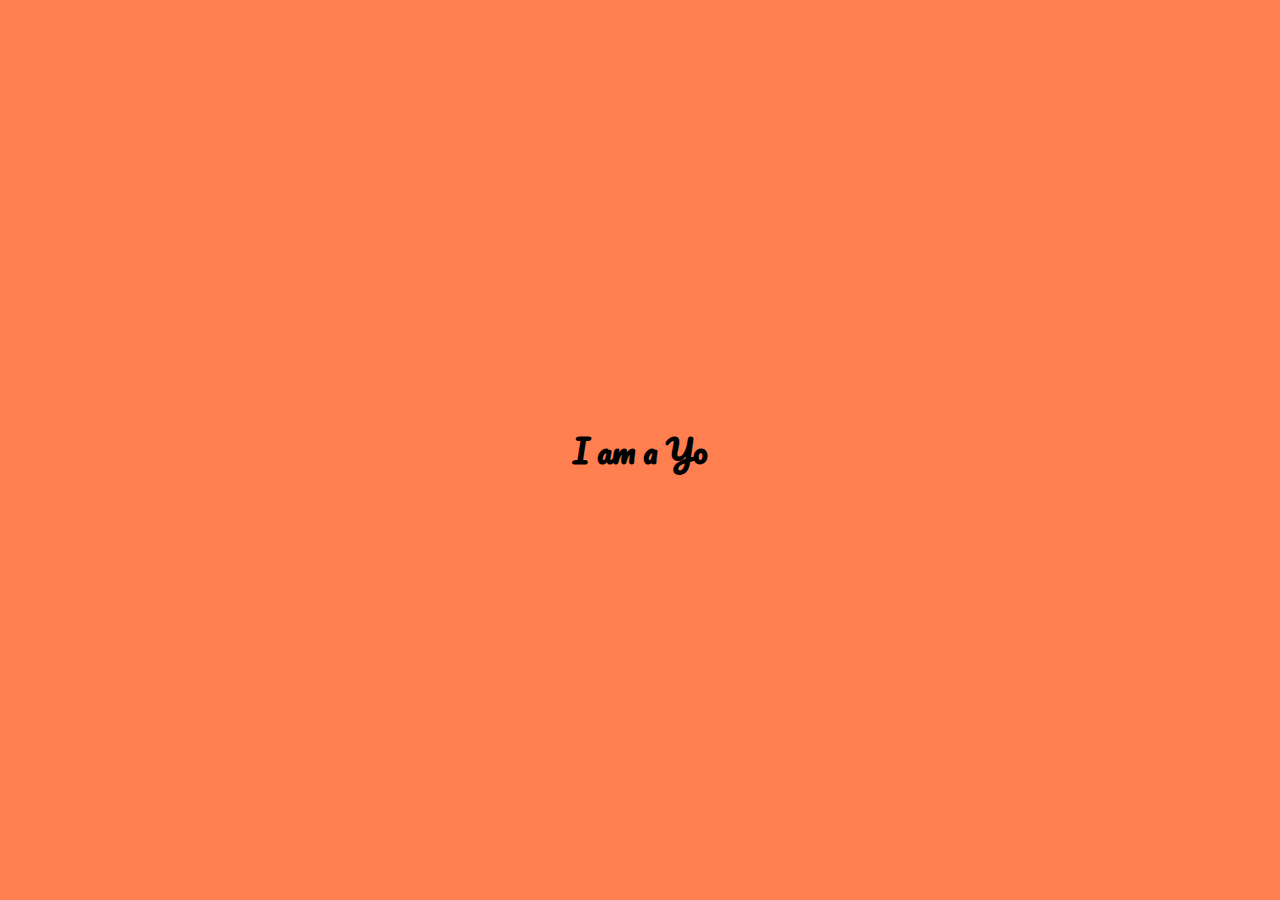
<file: Auto-Text_Efect_Animation/index.html>
<!--Разберем по блокам HTML-код, который создаёт основу для проекта "Auto Text Effect Animation".
Этот код включает в себя структуру страницы и подключает необходимые ресурсы для отображения анимации текста.
Давайте рассмотрим каждый элемент подробно.-->

<!--## Разбор HTML-кода-->

<!doctype html>
<html lang="en">

<!--### Doctype и язык страницы-->

<!-- - `<!doctype html>`: Объявляет тип документа HTML5. Это обязательное объявление в начале любого HTML-документа.
Оно указывает браузеру, что этот документ следует интерпретировать как HTML5.-->

<!-- - `<html lang="en">`: Открывающий тег HTML-документа с атрибутом `lang`, установленным в `"en"`. Это указывает,
что основной язык содержимого на странице — английский. Атрибут `lang` помогает поисковым системам и технологиям для
людей с ограниченными возможностями правильно интерпретировать и озвучивать текст на странице.-->

<head>
	<meta charset="UTF-8">
	<meta name="viewport"
		  content="width=device-width, user-scalable=no, initial-scale=1.0, maximum-scale=1.0, minimum-scale=1.0">
	<meta http-equiv="X-UA-Compatible" content="ie=edge">
	<title>Auto Text Effect Animation</title>
	<link rel="stylesheet" href="style.css">
</head>

<!--### Секция `<head>`-->
<!--	-->
<!--	Эта секция содержит метаинформацию и ссылки на внешние ресурсы, необходимые для корректного отображения и работы страницы.-->
<!--	-->
<!--	- `<meta charset="UTF-8">`: Устанавливает кодировку символов документа в UTF-8. Это стандартная кодировка,
 поддерживающая практически все символы, используемые в вебе. Это необходимо для корректного отображения текста на странице.-->
<!--	-->
<!--	- `<meta name="viewport" content="width=device-width, user-scalable=no, initial-scale=1.0, maximum-scale=1.0, minimum-scale=1.0">`:
Эта мета-тег отвечает за контроль за масштабированием страницы на мобильных устройствах:-->
<!--	- `width=device-width`: Устанавливает ширину области просмотра равной ширине экрана устройства.-->
<!--	- `user-scalable=no`: Запрещает пользователю масштабировать страницу.-->
<!--	- `initial-scale=1.0`: Устанавливает начальный масштаб страницы на 100%.-->
<!--	- `maximum-scale=1.0`: Устанавливает максимальный масштаб на 100%.-->
<!--	- `minimum-scale=1.0`: Устанавливает минимальный масштаб на 100%.-->
<!--	Это помогает гарантировать, что страница будет выглядеть и функционировать правильно на мобильных устройствах.-->
<!--	-->
<!--	- `<meta http-equiv="X-UA-Compatible" content="ie=edge">`: Этот мета-тег указывает браузерам Internet Explorer
использовать наиболее актуальный режим рендеринга, совместимый с текущей версией браузера. Он помогает обеспечить совместимость страницы с новыми стандартами.-->
<!--	-->
<!--	- `<title>Auto Text Effect Animation</title>`: Определяет заголовок страницы, который отображается на вкладке
браузера или в результатах поиска. Заголовок описывает содержимое страницы — в данном случае, это "Auto Text Effect Animation".-->
<!--	-->
<!--	- `<link rel="stylesheet" href="style.css">`: Подключает внешний файл стилей `style.css`, который содержит
CSS-правила для этой страницы. Это позволяет разделить стили от HTML-кода и облегчает управление и поддержание стилей.-->
<!--	-->

<body>
<div class="container"></div>
<script src="index.js"></script>
</body>
</html>

<!--### Секция `<body>`-->

<!--Эта секция содержит основное содержимое страницы, которое будет отображаться в браузере, и подключает JavaScript-код,
необходимый для реализации функциональности.-->

<!-- - `<body>`: Открывающий тег тела документа. Внутри него размещается всё содержимое, которое будет отображаться на странице.-->

<!-- - `<div class="container">`: Этот `<div>` элемент служит контейнером для содержимого, которое будет включать анимацию текста.
 Класс `"container"` может использоваться для CSS-стилей, чтобы позиционировать и стилизовать этот блок. В данный момент он пуст, но позже в него будет динамически добавлен текст через JavaScript.-->
<!--	-->
<!--	- `<script src="index.js"></script>`: Подключает внешний файл JavaScript `index.js`, который будет содержать код
для реализации автоматической текстовой анимации. Этот скрипт загружается и выполняется после загрузки HTML-контента,
что является хорошей практикой для улучшения производительности и предотвращения блокировки рендеринга.-->
<!--	-->
<!--	- `</body>`: Закрывающий тег тела документа.-->

<!-- - `</html>`: Закрывающий тег HTML-документа.-->

<!--## Общий процесс-->

<!--1. **Объявление документа**: Начинаем с объявления типа документа HTML5 и устанавливаем основной язык страницы.-->
<!--2. **Метаинформация и стили**: В `<head>` мы указываем кодировку, настройки области просмотра, режим рендеринга, заголовок страницы и подключаем CSS-файл.-->
<!--	3. **Содержимое страницы**: В `<body>` мы создаем контейнер для анимации текста и подключаем JavaScript, который будет управлять этим эффектом.-->
<!--4. **Динамическое содержание**: JavaScript-файл `index.js` будет отвечать за добавление и управление анимацией текста внутри контейнера `.container`.-->

<!--Таким образом, этот HTML-код задает основу для страницы, которая будет отображать анимацию текста, оставляя место
для кастомизации стилей и функциональности через подключенные файлы `style.css` и `index.js`.-->
</file>
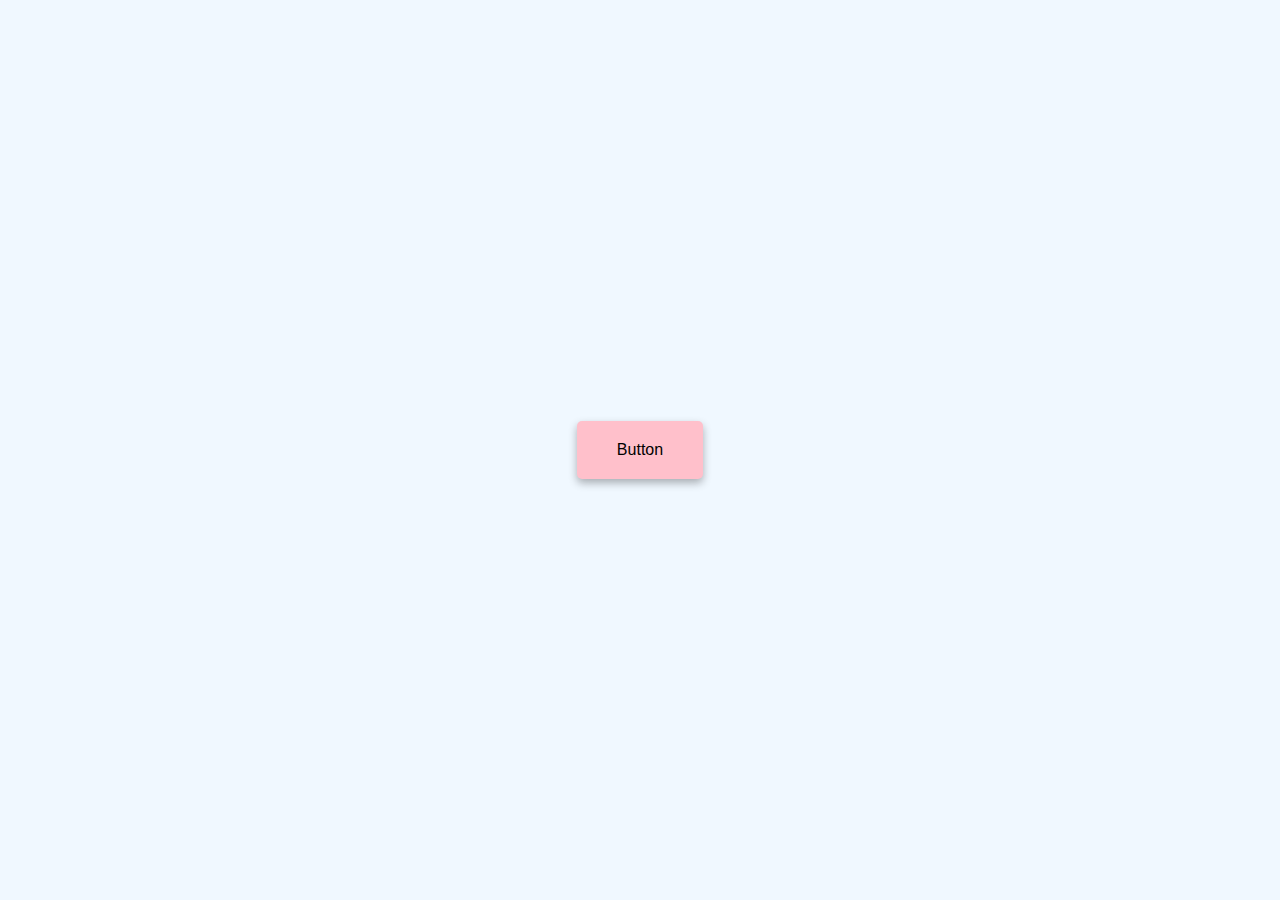
<file: Button-Ripple-Effect/index.html>
<!--Этот HTML-документ представляет собой основу для веб-страницы с кнопкой, которая создает эффект ряби (ripple effect)
при нажатии. Давайте подробно разберем каждый блок кода, чтобы понять, что и как здесь работает.-->

<!--### Разбор HTML-кода-->

<!doctype html>
<html lang="en">

<!-- - **`<!doctype html>`**:-->
<!-- - Это декларация типа документа, которая сообщает браузеру, что данный документ использует HTML5.
Это важно для корректного рендеринга страницы в различных браузерах.-->

<!-- - **`<html lang="en">`**:-->
<!-- - Открывающий тег для элемента `<html>`, который является корневым элементом HTML-документа.-->
<!-- - Атрибут `lang="en"` указывает, что язык содержимого страницы — английский. Это помогает поисковым системам и
программам чтения с экрана интерпретировать содержимое.-->

<head>
	<meta charset="UTF-8">

<!--	- **`<head>`**:-->
<!--	- Начало секции `<head>`, которая содержит метаданные страницы, такие как заголовки, стили и скрипты.-->
<!--		-->
<!--		- **`<meta charset="UTF-8">`**:-->
<!--		- Устанавливает кодировку символов документа как UTF-8. Это важно для корректного отображения всех символов,
включая специальные и многобайтовые (например, кириллица или китайские символы).-->
<!--		-->
		<meta name="viewport"
			  content="width=device-width, user-scalable=no, initial-scale=1.0, maximum-scale=1.0, minimum-scale=1.0">

<!--		- **`<meta name="viewport" content="width=device-width, user-scalable=no, initial-scale=1.0, maximum-scale=1.0, minimum-scale=1.0">`**:-->
<!--		- Эта мета-тег настройка определяет поведение страницы на мобильных устройствах.-->
<!--		- `width=device-width`: устанавливает ширину страницы равной ширине экрана устройства.-->
<!--		- `user-scalable=no`: отключает возможность пользователям масштабировать страницу.-->
<!--		- `initial-scale=1.0`: устанавливает начальный уровень масштабирования.-->
<!--		- `maximum-scale=1.0` и `minimum-scale=1.0`: устанавливают максимальный и минимальный уровни масштабирования.-->
<!--		-->
		<meta http-equiv="X-UA-Compatible" content="ie=edge">

<!--		- **`<meta http-equiv="X-UA-Compatible" content="ie=edge">`**:-->
<!--		- Это указание для Internet Explorer использовать последнюю версию рендеринга. `content="ie=edge"` гарантирует,
что IE использует режим наилучшей совместимости, обеспечивая современную обработку HTML и CSS.-->
<!--		-->
		<title>Button ripple effect</title>

<!--		- **`<title>Button ripple effect</title>`**:-->
<!--		- Определяет заголовок страницы, который отображается на вкладке браузера и используется поисковыми системами.
В данном случае, заголовок «Button ripple effect» описывает функциональность страницы.-->
<!--		-->
		<link rel="stylesheet" href="style.css">

<!--		- **`<link rel="stylesheet" href="style.css">`**:-->
<!--		- Подключает внешний файл CSS (`style.css`), который содержит стили для этой страницы. Этот файл необходим
 для стилизации кнопки и других элементов на странице.-->
<!--		-->
	</head>

<!--	- **`</head>`**:-->
<!--	- Закрывающий тег секции `<head>`.-->
<!--	-->
<body>
<a href="#" class="btn"><span>Button</span></a>

<!-- - **`<body>`**:-->
<!-- - Начало секции `<body>`, которая содержит все видимые элементы страницы.-->

<!-- - **`<a href="#" class="btn"><span>Button</span></a>`**:-->
<!-- - Создает элемент `<a>`, который является ссылкой. В данном случае, это стилизованная кнопка с классом `btn`.-->
<!--	- `href="#"`: указывает, что ссылка не ведет никуда. Обычно это используется для элементов, которые действуют как кнопки.-->
<!--	- `<span>Button</span>`: внутри `<a>` добавлен элемент `<span>`, который содержит текст «Button». `<span>` позволяет
легко управлять стилями текста отдельно от контейнера `<a>`.-->

	<script src="index.js"></script>

<!-- - **`<script src="index.js"></script>`**:-->
<!--  - Подключает внешний файл JavaScript (`index.js`), который содержит логику для добавления эффекта ряби на кнопку.
Этот скрипт выполняется после загрузки всего содержимого страницы.-->

</body>
</html>

<!-- - **`</body>`** и **`</html>`**:-->
<!-- - Закрывающие теги для элементов `<body>` и `<html>`, которые завершают документ.-->

<!--### Общее назначение кода-->

<!--Этот HTML-документ создает простую веб-страницу с единственной кнопкой, которая имеет класс `btn`. Когда пользователь
нажимает на кнопку, JavaScript добавляет эффект ряби. Все необходимые стили для кнопки и эффекта ряби определены во внешнем файле `style.css`, а логика ряби — во внешнем файле `index.js`.-->

<!--Такое разделение структуры, стилей и логики является лучшей практикой в веб-разработке, позволяя поддерживать чистоту
 и упорядоченность кода, а также упрощать его модификацию и обслуживание.-->
</file>
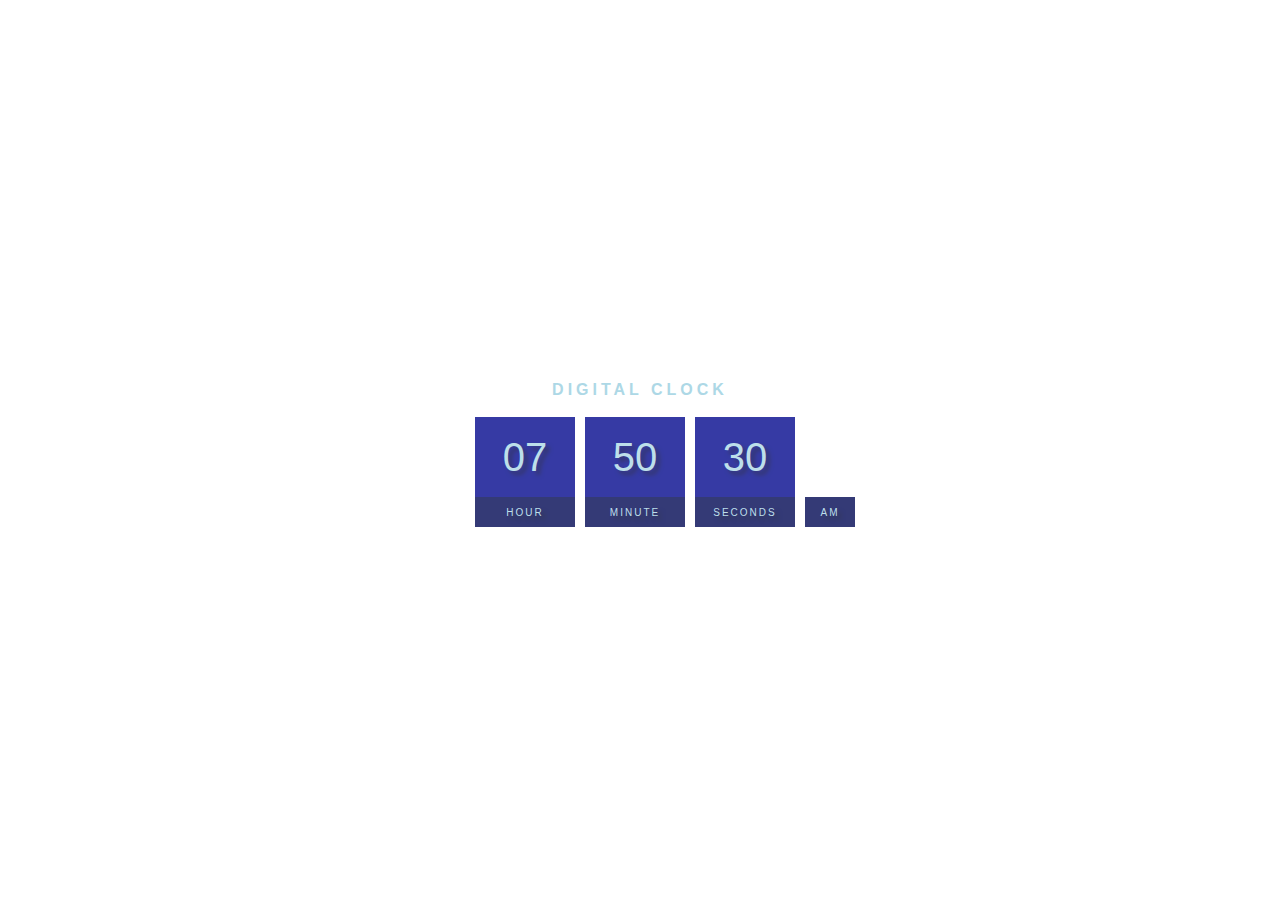
<file: Digital-clock/index.html>
<!--Этот HTML-код создает цифровые часы, которые отображают текущее время в формате часов, минут, секунд и AM/PM.
Рассмотрим каждый блок кода и его функциональность.-->

<!--### Подробное описание HTML-кода-->

<!doctype html>
<html lang="en">

<!-- - **`<!doctype html>`**: Объявление типа документа (DOCTYPE). Указывает, что документ использует HTML5.-->
<!-- - **`<html lang="en">`**: Открывающий тег для корневого элемента HTML-документа. Атрибут `lang="en"` указывает,
 что содержимое страницы на английском языке.-->

<head>
	<meta charset="UTF-8">
	<meta name="viewport"
		  content="width=device-width, user-scalable=no, initial-scale=1.0, maximum-scale=1.0, minimum-scale=1.0">
	<meta http-equiv="X-UA-Compatible" content="ie=edge">
	<title>Digital clock</title>
	<link rel="stylesheet" href="style.css">
</head>

<!-- - **`<head>`**: Секция, содержащая метаданные о документе, такие как кодировка, viewport и ссылки на стили.-->
<!--	-->
<!--	- **`<meta charset="UTF-8">`**: Устанавливает кодировку символов для документа, обеспечивая корректное отображение текста на разных языках.-->
<!--	-->
<!--	- **`<meta name="viewport"`**: Настраивает окно просмотра для правильного отображения на устройствах с разным разрешением экрана. Атрибуты:-->
<!--			   - `width=device-width`: Устанавливает ширину области просмотра равной ширине устройства.-->
<!--			   - `initial-scale=1.0`: Устанавливает начальный масштаб.-->
<!--			   - `maximum-scale=1.0, minimum-scale=1.0`: Определяет максимальный и минимальный масштаб, запрещая масштабирование.-->
<!--			   - `user-scalable=no`: Запрещает пользователю изменять масштаб страницы.-->
<!--			   -->
<!--			   - **`<meta http-equiv="X-UA-Compatible" content="ie=edge">`**: Указывает, что браузер должен использовать режим совместимости последней версии Internet Explorer.-->
<!--	-->
<!--	- **`<title>Digital clock</title>`**: Задает заголовок страницы, который отображается на вкладке браузера.-->
<!--	-->
<!--	- **`<link rel="stylesheet" href="style.css">`**: Подключает внешний файл CSS `style.css` для стилизации страницы.-->
<!--	-->
<body>
<h2>Digital clock</h2>

<!-- - **`<body>`**: Открывающий тег для основного содержимого HTML-документа.-->
<!-- - **`<h2>Digital clock</h2>`**: Заголовок второго уровня с текстом "Digital clock". Он обозначает название виджета часов.-->

<div class="clock">
	<div>
		<span id="hour">00</span>
		<span class="text">Hour</span>
	</div>
	<div>
		<span id="minute">00</span>
		<span class="text">Minute</span>
	</div>
	<div>
		<span id="seconds">00</span>
		<span class="text">Seconds</span>
	</div>
	<div>
		<span id="ampm">AM</span>
	</div>
</div>

<!-- - **`<div class="clock">`**: Контейнер для отображения всех элементов цифровых часов. Класс `clock` позволяет применить CSS-стили к этому блоку.-->
<!--	-->
<!--	- Внутри `<div class="clock">`:-->
<!--		- Каждое `<div>` представляет собой отдельный блок, содержащий два `<span>` элемента:-->
<!--    - **Первый `<span>`** отображает текущее время для определенного компонента (часов, минут, секунд) и имеет уникальный `id` (`hour`, `minute`, `seconds`), что позволяет обновлять его из JavaScript.-->
<!--    - **Второй `<span>`** содержит текстовое описание компонента времени (`Hour`, `Minute`, `Seconds`), которое не изменяется.-->

<!-- - **`<span id="ampm">AM</span>`**: Дополнительный элемент для отображения состояния AM/PM. Этот элемент не имеет текстового описания.-->

<script src="index.js"></script>
</body>
</html>

<!-- - **`<script src="index.js"></script>`**: Подключает внешний JavaScript-файл `index.js`, который содержит логику для обновления времени в реальном времени.-->

<!--### Общий принцип работы-->

<!-- - **HTML разметка**:-->
<!-- - Создает структуру страницы с контейнером для отображения часов.-->
<!-- - Внутри контейнера `<div class="clock">` находятся блоки для отображения часов, минут, секунд и состояния AM/PM.-->
<!--	-->
<!--	- **Подключение стилей и скриптов**:-->
<!--	- Подключает файл `style.css` для стилизации элементов.-->
<!--	- Подключает файл `index.js` для динамического обновления времени на странице.-->
<!--	-->
<!--	### Описание компонентов-->
<!--	-->
<!--	- **`<head>`**:-->
<!--		- Устанавливает метаданные, включая кодировку и viewport.-->
<!--		- Подключает внешние стили.-->
<!--		-->
<!--		- **`<body>`**:-->
<!--	- Содержит основной контент страницы, включая заголовок и контейнер для часов.-->
<!--	- Внутри контейнера `<div class="clock">` находятся элементы для отображения часов, минут, секунд и состояния AM/PM.-->
<!--		-->
<!--		- **`<script>`**:-->
<!--  - Подключает JavaScript-файл, который будет управлять обновлением времени на странице.-->

<!--### Взаимодействие с CSS и JavaScript-->

<!-- - **CSS** (в файле `style.css`) будет управлять визуальным оформлением компонентов, таких как:-->
<!--  - Фон, цвет текста, размеры, выравнивание элементов.-->
<!-- - **JavaScript** (в файле `index.js`) будет обновлять значения `<span>` элементов с `id` `hour`, `minute`, `seconds` и `ampm` в реальном времени, создавая эффект работающих цифровых часов.-->

<!--Таким образом, этот HTML-код создает каркас для цифровых часов, которые будут стилизованы с помощью CSS и обновляться в реальном времени с помощью JavaScript.-->
</file>
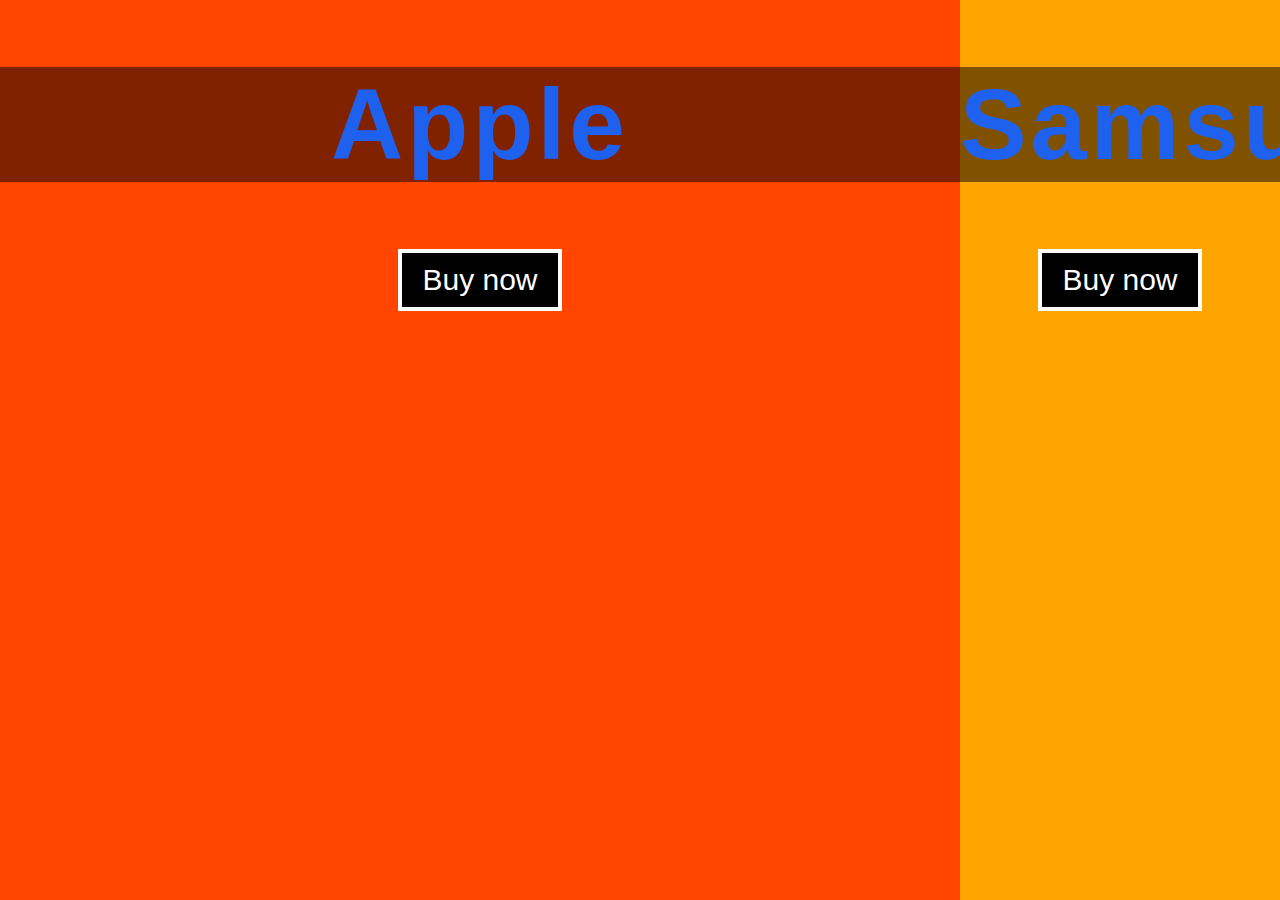
<file: Double_landing_page/index.html>
<!--Разберем HTML-код для двойной посадочной страницы по блокам, чтобы понять, как он работает.-->

<!--Этот код создает простую веб-страницу с двумя половинами: одна половина представляет компанию Apple, другая - Samsung.
Каждая половина содержит заголовок и кнопку.-->

<!--### Подробное описание HTML-кода-->

<!doctype html>
<html lang="en">
<head>
	<meta charset="UTF-8">
	<meta name="viewport" content="width=device-width, user-scalable=no, initial-scale=1.0, maximum-scale=1.0, minimum-scale=1.0">
	<meta http-equiv="X-UA-Compatible" content="ie=edge">
	<title>Double landing page</title>
	<link rel="stylesheet" href="style.css">
</head>

<!-- - **`<!doctype html>`**:-->
<!-- - Объявление типа документа указывает, что документ использует HTML5.-->

<!-- - **`<html lang="en">`**:-->
<!-- - Открывающий тег `<html>` указывает начало HTML-документа. Атрибут `lang="en"` определяет язык документа как английский,
что помогает поисковым системам и вспомогательным технологиям.-->

<!-- - **`<head>`**:-->
<!--	- Содержит метаинформацию о документе, такую как его метаданные и ссылки на внешние ресурсы.-->
<!--	-->
<!--	- **`<meta charset="UTF-8">`**:-->
<!--	- Устанавливает кодировку символов документа в UTF-8, поддерживая большинство символов и символов Unicode.-->
<!--	-->
<!--	- **`<meta name="viewport"`**:-->
<!--			   - Настройки `viewport` позволяют адаптировать сайт к различным экранам и устройствам. `width=device-width`
устанавливает ширину страницы в соответствии с шириной экрана устройства, а `initial-scale=1.0` и другие параметры управляют масштабированием.-->
<!--			   -->
<!--			   - **`<meta http-equiv="X-UA-Compatible" content="ie=edge">`**:-->
<!--	- Заставляет Internet Explorer использовать последний доступный режим рендеринга, обеспечивая лучшую совместимость.-->
<!--	-->
<!--	- **`<title>Double landing page</title>`**:-->
<!--	- Задает заголовок страницы, который отображается в заголовке вкладки браузера.-->
<!--	-->
<!--	- **`<link rel="stylesheet" href="style.css">`**:-->
<!--	- Подключает внешний CSS-файл (`style.css`), который содержит стили для страницы.-->
<!--	-->
<body>
<div class="container">
	<div class="split left">
		<h1>Apple</h1>
		<button class="btn">Buy now</button>
	</div>
	<div class="split right">
		<h1>Samsung</h1>
		<button class="btn">Buy now</button>
	</div>
</div>
<script src="index.js"></script>
</body>
</html>

<!-- - **`<body>`**:-->
<!-- - Открывает тег `<body>`, который содержит все видимые элементы страницы.-->

<!-- - **`<div class="container">`**:-->
<!--	- Этот `div` с классом `container` действует как обертка для обоих разделов (Apple и Samsung), обеспечивая их
правильное выравнивание и стилизацию.-->
<!--	-->
<!--	- **`<div class="split left">`**:-->
<!--		- Этот `div` с классами `split` и `left` представляет левую половину страницы. Класс `split` используется для
стилизации обоих разделов, а `left` — для конкретного стиля левой части.-->
<!--		-->
<!--		- **`<h1>Apple</h1>`**:-->
<!--		- Заголовок первого уровня с текстом "Apple", который находится внутри левой половины страницы.-->
<!--		-->
<!--		- **`<button class="btn">Buy now</button>`**:-->
<!--		- Кнопка с текстом "Buy now", имеющая класс `btn`, для стилизации и, возможно, для последующей привязки к JavaScript-обработчику.-->
<!--		-->
<!--		- **`<div class="split right">`**:-->
<!--			- Этот `div` с классами `split` и `right` представляет правую половину страницы. Класс `split` используется
для стилизации обоих разделов, а `right` — для конкретного стиля правой части.-->
<!--			-->
<!--			- **`<h1>Samsung</h1>`**:-->
<!--			- Заголовок первого уровня с текстом "Samsung", который находится внутри правой половины страницы.-->
<!--			-->
<!--			- **`<button class="btn">Buy now</button>`**:-->
<!--			- Кнопка с текстом "Buy now", имеющая класс `btn`, для стилизации и возможной привязки к JavaScript-обработчику.-->
<!--			-->
<!--			- **`<script src="index.js"></script>`**:-->
<!--			- Подключение внешнего JavaScript-файла (`index.js`), который будет содержать логику для динамического поведения страницы.-->
<!--			-->
<!--			### Общий принцип работы-->
<!--			-->
<!--			1. **Структура страницы**:-->
<!--			- Страница разделена на две половины (`left` и `right`), каждая из которых содержит заголовок и кнопку.-->
<!--			- `div` с классом `container` обеспечивает общую структуру и выравнивание для обеих половин.-->
<!--			-->
<!--			2. **Стилизация**:-->
<!--			- Внешний файл стилей (`style.css`) применяется к элементам на странице для придания им нужного внешнего вида.-->
<!--			-->
<!--			3. **Динамическое поведение**:-->
<!--			- Внешний JavaScript-файл (`index.js`) будет использоваться для добавления интерактивности,
 такой как реакции на клики по кнопкам, изменение стилей по наведению и другие действия.-->
<!--			-->
<!--			Теперь, когда у нас есть структура страницы, следующий шаг — реализовать стили в `style.css` и добавить
динамическое поведение в `index.js`.-->
</file>
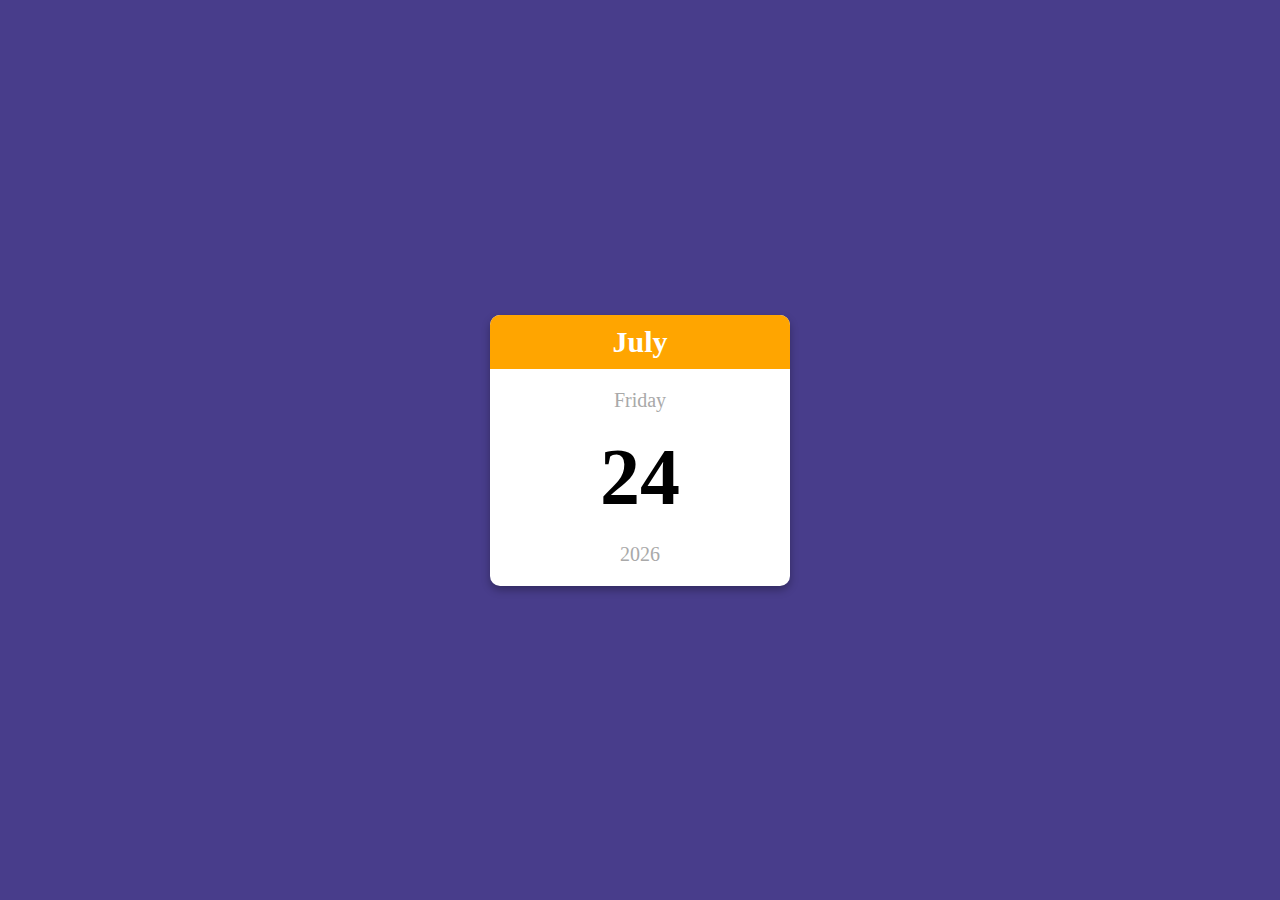
<file: Mini-calendar/index.html>
<!--Разберем код для мини-календаря, написанного на HTML. Этот код создает простой интерфейс календаря,
который отображает месяц, день недели, номер дня и год. Давайте разберем, как работают разные части этого кода.-->

<!--## HTML-->

<!--HTML код задает структуру мини-календаря и подключает необходимые ресурсы (CSS и JavaScript). Рассмотрим каждый блок:-->

<!--<!doctype html>-->
<!--<html lang="en">-->
<!--<head>-->
<!--	<meta charset="UTF-8">-->
<!--	<meta name="viewport"-->
<!--		  content="width=device-width, user-scalable=no, initial-scale=1.0, maximum-scale=1.0, minimum-scale=1.0">-->
<!--	<meta http-equiv="X-UA-Compatible" content="ie=edge">-->
<!--	<title>Mini calendar</title>-->
<!--	<link rel="stylesheet" href="style.css">-->
<!--</head>-->
<!--<body>-->
<!--<div class="calendar-container">-->
<!--	<p class="month-name" id="month-name">April</p>-->
<!--	<p class="day-name" id="day-name">Friday</p>-->
<!--	<p class="day-number" id="day-number">20</p>-->
<!--	<p class="year" id="year">2020</p>-->
<!--</div>-->
<!--<script src="index.js"></script>-->
<!--</body>-->
<!--</html>-->

<!--### Документная структура-->

<!--1. **Объявление типа документа**:-->

<!doctype html>

<!-- - Указывает, что документ написан на HTML5. Это важно для правильной интерпретации и отображения содержимого браузером.-->

<!--2. **Начало HTML документа**:-->

<html lang="en">

<!-- - Начало HTML-кода, с указанием языка документа (`lang="en"`). Это помогает поисковым системам и браузерам правильно
интерпретировать содержание.-->

<!--### Тег `<head>`-->
<!--	-->
<!--	3. **Мета-теги**:-->

	<meta charset="UTF-8">
	<meta name="viewport" content="width=device-width, user-scalable=no, initial-scale=1.0, maximum-scale=1.0, minimum-scale=1.0">
	<meta http-equiv="X-UA-Compatible" content="ie=edge">

<!--	- `<meta charset="UTF-8">`: Устанавливает кодировку символов страницы на UTF-8, что позволяет корректно отображать широкий диапазон символов.-->
<!--	- `<meta name="viewport" content="width=device-width, user-scalable=no, initial-scale=1.0, maximum-scale=1.0, minimum-scale=1.0">`:
Устанавливает параметры viewport для обеспечения адаптивности страницы на различных устройствах.-->
<!--	- `<meta http-equiv="X-UA-Compatible" content="ie=edge">`: Говорит Internet Explorer использовать последнее установленное версию рендеринга.-->
<!--	-->
<!--	4. **Заголовок документа**:-->

	<title>Mini calendar</title>

<!--	- Устанавливает заголовок страницы, который будет отображаться на вкладке браузера.-->
<!--	-->
<!--	5. **Подключение CSS**:-->

	<link rel="stylesheet" href="style.css">

<!--	- Подключает внешний CSS-файл `style.css`, который будет использоваться для стилизации мини-календаря.-->
<!--	-->
<!--	### Тег `<body>`-->

<!--6. **Основной контент страницы**:-->

<body>
<div class="calendar-container">
	<p class="month-name" id="month-name">April</p>
	<p class="day-name" id="day-name">Friday</p>
	<p class="day-number" id="day-number">20</p>
	<p class="year" id="year">2020</p>
</div>

<!-- - `<body>`: Начало содержимого тела документа.-->
<!-- - `<div class="calendar-container">`: Контейнер для календаря. Все элементы, связанные с календарем, находятся внутри этого `div`.-->
<!--	-->
<!--	Внутри контейнера `calendar-container` находятся четыре элемента `<p>`, каждый из которых отображает различные аспекты текущей даты:-->
<!--		- `<p class="month-name" id="month-name">April</p>`: Отображает название месяца. Используются класс и идентификатор
для стилизации и изменения содержимого через JavaScript.-->
<!--	- `<p class="day-name" id="day-name">Friday</p>`: Отображает день недели.-->
<!--	- `<p class="day-number" id="day-number">20</p>`: Отображает число месяца.-->
<!--	- `<p class="year" id="year">2020</p>`: Отображает год.-->
<!--	-->
<!--	7. **Подключение JavaScript**:-->

	<script src="index.js"></script>

<!--	- Подключает внешний JavaScript-файл `index.js`, который будет использоваться для динамического изменения содержимого календаря.-->
<!--	-->

</body>
</html>

<!--	## Подведение итогов-->
<!--	-->
<!--	Этот HTML-код создает базовую структуру для мини-календаря. Он включает в себя контейнер для отображения различных
частей даты (месяц, день недели, номер дня и год), которые будут стилизованы и динамически изменены с помощью внешних файлов `style.css` и `index.js`.-->
<!--	-->
<!--	Далее мы можем создать `style.css` и `index.js`, чтобы добавить стилизацию и логику, необходимую для отображения
и обновления календаря в реальном времени.-->
</file>
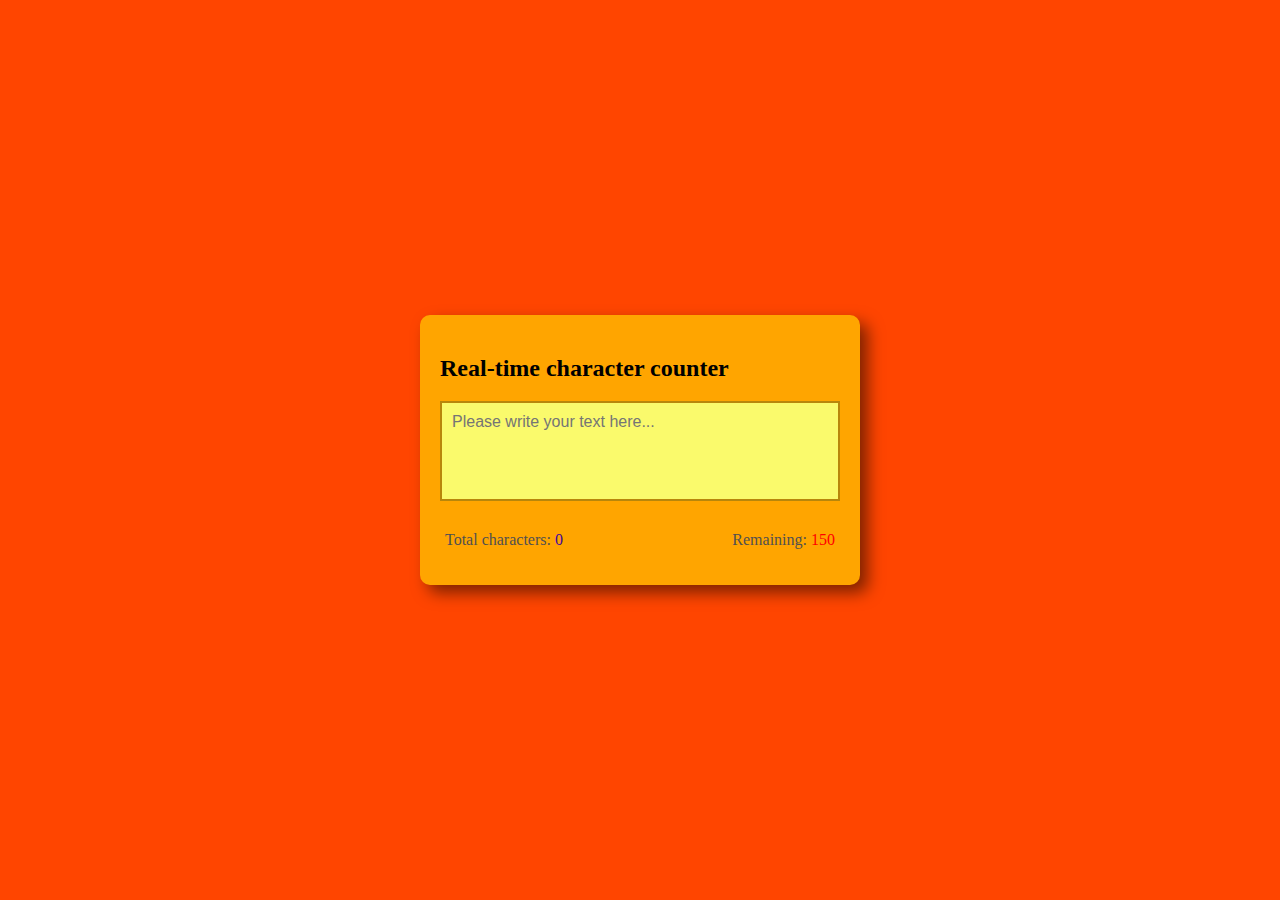
<file: Real-time_Character_Counter/index.html>
<!--В данном коде реализована функциональность для отслеживания количества символов в текстовом поле в режиме реального времени.
Давайте детально разберем каждый блок HTML кода, чтобы понять, как это работает.-->

<!--### HTML Структура-->

<!doctype html>
<html lang="en">
<head>
	<meta charset="UTF-8">
	<meta name="viewport"
		  content="width=device-width, user-scalable=no, initial-scale=1.0, maximum-scale=1.0, minimum-scale=1.0">
	<meta http-equiv="X-UA-Compatible" content="ie=edge">
	<title>Real-time character counter</title>
	<link rel="stylesheet" href="style.css">
</head>
<body>
<div class="container">
	<h2>Real-time character counter</h2>
	<label for="textarea"></label>
	<textarea id="textarea" class="textarea" placeholder="Please write your text here..." maxlength="150"></textarea>
	<div class="counter-container">
		<p>
			Total characters:
			<span id="total-counter" class="total-container">0</span>
		</p>
		<p>
			Remaining:
			<span id="remaining-counter" class="remaining-container"></span>
		</p>
	</div>
</div>
<script src="index.js"></script>
</body>
</html>

<!--### Блоки HTML-->

<!--#### `<!doctype html>` и `<html lang="en">`-->

<!-- - **`<!doctype html>`**: Указывает на использование HTML5.-->
<!-- - **`<html lang="en">`**: Открывающий тег `html` с атрибутом `lang`, который указывает,
что язык содержимого страницы — английский. Это помогает поисковым системам и технологиям доступности.-->

<!--#### `<head>`-->
<!--	-->
<!--	Этот блок содержит мета-информацию о странице.-->
<!--	-->
<!--	```html-->
<!--	<head>-->
<!--		<meta charset="UTF-8">-->
<!--		<meta name="viewport"-->
<!--			  content="width=device-width, user-scalable=no, initial-scale=1.0, maximum-scale=1.0, minimum-scale=1.0">-->
<!--		<meta http-equiv="X-UA-Compatible" content="ie=edge">-->
<!--		<title>Real-time character counter</title>-->
<!--		<link rel="stylesheet" href="style.css">-->
<!--	</head>-->
<!--	```-->
<!--	-->
<!--	- **`<meta charset="UTF-8">`**: Устанавливает кодировку символов страницы на UTF-8, что поддерживает большинство символов.-->
<!--	- **`<meta name="viewport"`**: Управляет масштабированием страницы на мобильных устройствах, обеспечивая адаптивный дизайн.-->
<!--			   - `width=device-width`: Устанавливает ширину страницы равной ширине устройства.-->
<!--			   - `initial-scale=1.0`: Устанавливает начальный масштаб страницы.-->
<!--			   - `maximum-scale=1.0, minimum-scale=1.0`: Ограничивает масштабирование.-->
<!--			   - **`<meta http-equiv="X-UA-Compatible" content="ie=edge">`**: Обеспечивает использование последней
версии рендеринга в Internet Explorer.-->
<!--	- **`<title>`**: Заголовок страницы, который отображается в закладке браузера или в результатах поиска.-->
<!--		- **`<link rel="stylesheet" href="style.css">`**: Подключает внешний CSS файл для стилизации страницы.-->
<!--		-->
<!--		#### `<body>`-->
<!--		-->
<!--		Основное содержимое страницы размещено внутри тега `body`.-->
<!--		-->
<!--		```html-->
<!--		<body>-->
<!--		<div class="container">-->
<!--		<h2>Real-time character counter</h2>-->
<!--		<label for="textarea"></label>-->
<!--		<textarea id="textarea" class="textarea" placeholder="Please write your text here..." maxlength="150"></textarea>-->
<!--		<div class="counter-container">-->
<!--		<p>-->
<!--		Total characters:-->
<!--		<span id="total-counter" class="total-container">0</span>-->
<!--		</p>-->
<!--		<p>-->
<!--		Remaining:-->
<!--		<span id="remaining-counter" class="remaining-container"></span>-->
<!--		</p>-->
<!--		</div>-->
<!--		</div>-->
<!--		<script src="index.js"></script>-->
<!--		</body>-->
<!--		```-->
<!--		-->
<!--		##### `<div class="container">`-->
<!--		-->
<!--		- **`<div class="container">`**: Контейнер, содержащий весь контент, связанный с счетчиком символов.-->
<!--		-->
<!--		##### `<h2>Real-time character counter</h2>`-->
<!--		-->
<!--		- **`<h2>`**: Заголовок второго уровня, указывающий на основную функциональность страницы — реальный подсчет символов.-->
<!--		-->
<!--		##### `<label for="textarea"></label>`-->
<!--		-->
<!--		- **`<label for="textarea"></label>`**: Тег `label`, связанный с `textarea` по атрибуту `for`. В данном случае,
это скрытый лейбл, служащий для улучшения доступности, даже если визуально он не содержит текста.-->
<!--		-->
<!--		##### `<textarea id="textarea" class="textarea" placeholder="Please write your text here..." maxlength="150"></textarea>`-->
<!--		-->
<!--		- **`<textarea id="textarea" class="textarea" placeholder="Please write your text here..." maxlength="150"></textarea>`**:
Поле многострочного текстового ввода:-->
<!--		- **`id="textarea"`**: Уникальный идентификатор, позволяющий связывать его с другими элементами и
обращаться к нему из JavaScript.-->
<!--		- **`class="textarea"`**: Класс для стилизации.-->
<!--		- **`placeholder="Please write your text here..."`**: Текст-подсказка, отображаемый внутри поля,
 пока пользователь не начнет ввод.-->
<!--		- **`maxlength="150"`**: Ограничивает ввод до 150 символов.-->
<!--		-->
<!--		##### `<div class="counter-container">`-->
<!--		-->
<!--		- **`<div class="counter-container">`**: Контейнер для отображения счетчиков символов.-->
<!--		-->
<!--		##### `<p>` с вложенными `<span>`-->
<!--		-->
<!--		```html-->
<!--		<p>-->
<!--		Total characters:-->
<!--		<span id="total-counter" class="total-container">0</span>-->
<!--		</p>-->
<!--		<p>-->
<!--		Remaining:-->
<!--		<span id="remaining-counter" class="remaining-container"></span>-->
<!--		</p>-->
<!--		```-->
<!--		-->
<!--		- **`Total characters:`**: Текстовая метка для общего количества символов.-->
<!--		- **`<span id="total-counter" class="total-container">0</span>`**:-->
<!--		- **`id="total-counter"`**: Уникальный идентификатор для общего счетчика символов.-->
<!--		- **`class="total-container"`**: Класс для стилизации.-->
<!--		- **`0`**: Начальное значение, отображаемое до ввода текста.-->
<!--		-->
<!--		- **`Remaining:`**: Текстовая метка для оставшегося количества символов.-->
<!--		- **`<span id="remaining-counter" class="remaining-container"></span>`**:-->
<!--		- **`id="remaining-counter"`**: Уникальный идентификатор для счетчика оставшихся символов.-->
<!--		- **`class="remaining-container"`**: Класс для стилизации.-->
<!--		-->
<!--		##### `<script src="index.js"></script>`-->
<!--		-->
<!--		- **`<script src="index.js"></script>`**: Подключение внешнего JavaScript файла, который будет содержать
 логику для обновления счетчиков в режиме реального времени.-->
<!--		-->
<!--		### Обобщение-->
<!--		-->
<!--		Этот HTML документ создает интерфейс для текстового поля с подсчетом символов. Он включает в себя:-->
<!--		-->
<!--		- Основную структуру HTML.-->
<!--		- Поле для ввода текста с ограничением по количеству символов.-->
<!--		- Два счетчика: общий и оставшийся, которые будут обновляться по мере ввода текста пользователем.-->
<!--		- Внешние файлы CSS и JavaScript для стилизации и логики соответственно.-->
<!--		-->
<!--		Теперь посмотрим, как JavaScript реализует логику этого функционала.-->
</file>
<file: Auto-Text_Efect_Animation/style.css>
/*Разберем CSS-код, который определяет стили для проекта "Auto Text Effect Animation". Этот код загружает внешний шрифт
и устанавливает стили для `body` элемента, чтобы создать центрированное, привлекательно оформленное пространство для анимации текста.*/

/*## Разбор CSS-кода*/

@import url('https://fonts.googleapis.com/css2?family=Pacifico&display=swap');

/*### Импорт внешнего шрифта*/

/*- `@import url('https://fonts.googleapis.com/css2?family=Pacifico&display=swap');`: Эта строка импортирует шрифт `Pacifico`
с Google Fonts. Этот шрифт будет использоваться на странице.*/
/*- `@import`: Директива CSS, которая позволяет загружать CSS-стили или шрифты из внешнего источника.*/
/*- URL указывает на ресурс, который нужно загрузить. В данном случае, это шрифт `Pacifico`.*/
/*- `display=swap`: Это свойство указывает браузеру на то, что если шрифт еще не загружен, следует использовать запасной шрифт,
а затем заменить его загруженным шрифтом, как только он будет доступен. Это помогает избежать ситуации,
когда текст временно не виден (flash of invisible text, FOIT).*/

   body {
       margin: 0;
       display: flex;
       justify-content: center;
       height: 100vh;
       align-items: center;
       background-color: coral;
       font-family: "Pacifico", cursive;
       font-weight: 400;
       font-style: normal;
   }

/*### Стили для элемента `<body>`*/

/*       Эти стили задают базовое оформление и расположение для всего содержимого страницы, обеспечивая,
чтобы всё было центрировано и выглядело привлекательно.*/

/*- `margin: 0;`: Устанавливает нулевой отступ вокруг всего `<body>`. Это удаляет все внешние отступы,
которые могут добавляться по умолчанию браузером, и позволяет содержимому занимать всю доступную площадь окна браузера.*/

/*- `display: flex;`: Устанавливает элемент `<body>` как flex-контейнер. Flexbox — это мощный инструмент CSS для
создания адаптивных макетов. В данном случае, он используется для центрирования содержимого как по горизонтали, так и по вертикали.*/

/*- `justify-content: center;`: Это свойство выравнивает содержимое по горизонтали, центрируя его внутри flex-контейнера (элемента `<body>`).*/

/*- `height: 100vh;`: Устанавливает высоту элемента `<body>` на 100% от высоты видимой области окна браузера (viewport height, `vh`).
Это гарантирует, что `<body>` будет занимать всю высоту экрана, что особенно важно для центрирования содержимого по вертикали.*/

/*- `align-items: center;`: Это свойство выравнивает содержимое по вертикали, центрируя его внутри flex-контейнера.*/

/*- `background-color: coral;`: Задает фоновый цвет для `<body>`. Цвет `coral` - это яркий, теплый оттенок, который создает контраст с анимацией текста.*/

/*- `font-family: "Pacifico", cursive;`: Устанавливает шрифт `Pacifico` для всего текста на странице. В случае,
если шрифт `Pacifico` недоступен, будет использоваться стандартный шрифт из семейства `cursive`.*/
/*- `"Pacifico"`: Основной шрифт, загруженный через `@import`.*/
/*- `cursive`: Запасной шрифт из системных шрифтов, который будет использоваться, если `Pacifico` не доступен.*/

/*- `font-weight: 400;`: Устанавливает вес шрифта на 400, что обычно соответствует стандартному (нормальному) весу шрифта.
 Это свойство может не иметь значительного эффекта в зависимости от шрифта `Pacifico`, который уже имеет свой специфический стиль.*/

/*- `font-style: normal;`: Устанавливает стиль шрифта как нормальный (не курсивный). Этот параметр обычно используется
 для отключения курсива, если он был включен.*/

/*## Общий процесс*/

/*1. **Импорт шрифта**: В начале импортируется внешний шрифт `Pacifico` с Google Fonts для использования на странице.*/
/*2. **Сброс отступов**: Устанавливается нулевой отступ для `<body>`, чтобы убрать любые стандартные отступы, которые могут добавляться браузером.*/
/*3. **Использование Flexbox**: Настраивается flex-контейнер для центрирования содержимого как по горизонтали, так и по вертикали.*/
/*4. **Заполнение всей высоты экрана**: Высота элемента `<body>` устанавливается на 100% высоты окна браузера.*/
/*5. **Фон и шрифт**: Устанавливаются фоновый цвет и шрифт для текста, обеспечивая уникальный и стилизованный вид страницы.*/

/*Эти стили обеспечивают центральное расположение и эстетичное оформление содержимого страницы, что идеально подходит
для демонстрации анимации текста, добавляемой с помощью JavaScript.*/
</file>
<file: Button-Ripple-Effect/style.css>
/*Разберем файл CSS по блокам, чтобы понять, как стилизуется страница с кнопкой, создающей эффект ряби при нажатии.*/

/*### Разбор CSS-кода*/


body {
    margin: 0;
    display: flex;
    justify-content: center;
    height: 100vh;
    align-items: center;
    background-color: aliceblue;
    font-family: sans-serif;
}


/*- **`body`**:*/
/*- **`margin: 0;`**: Убирает все внешние отступы по умолчанию, что позволяет точно контролировать расположение элементов на странице.*/
/*- **`display: flex;`**: Применяет flexbox к `<body>`, что позволяет удобно выравнивать дочерние элементы.*/
/*- **`justify-content: center;`**: Центрирует контент по горизонтали в контейнере.*/
/*- **`height: 100vh;`**: Устанавливает высоту тела страницы равной 100% от высоты окна браузера.*/
/*- **`align-items: center;`**: Центрирует контент по вертикали в контейнере.*/
/*- **`background-color: aliceblue;`**: Задает светло-голубой фон для страницы.*/
/*- **`font-family: sans-serif;`**: Применяет семейство шрифтов sans-serif ко всему тексту на странице.*/


:root {
    --xPos: 0;
    --yPos: 0;
}


/*- **`:root`**:*/
/*- Псевдокласс `:root` представляет корневой элемент (т.е. `<html>`) и используется для определения CSS-переменных (custom properties),
 доступных по всему документу.*/
/*- **`--xPos`** и **`--yPos`**: Переменные, которые будут содержать координаты положения ряби (ripple) относительно кнопки.
 По умолчанию они установлены в `0`.*/


.btn {
    background-color: pink;
    padding: 20px 40px;
    border-radius: 5px;
    box-shadow: 0 4px 8px rgba(0, 0, 0, .3);
    text-decoration: none;
    color: black;
    position: relative;
    overflow: hidden;
}


/*- **`.btn`**:*/
/*- **`background-color: pink;`**: Устанавливает розовый фон для кнопки.*/
/*- **`padding: 20px 40px;`**: Добавляет внутренние отступы по 20 пикселей сверху и снизу и по 40 пикселей слева и справа.*/
/*- **`border-radius: 5px;`**: Округляет углы кнопки с радиусом в 5 пикселей.*/
/*- **`box-shadow: 0 4px 8px rgba(0, 0, 0, .3);`**: Добавляет тень с размытой границей, что делает кнопку более объемной.*/
/*- **`text-decoration: none;`**: Убирает стандартное подчеркивание текста ссылки.*/
/*- **`color: black;`**: Устанавливает цвет текста на кнопке черным.*/
/*- **`position: relative;`**: Позволяет потомкам кнопки (например, псевдоэлементу `::before`) позиционироваться относительно самого элемента `.btn`.*/
/*- **`overflow: hidden;`**: Скрывает все, что выходит за границы кнопки. Это важно для эффекта ряби, чтобы он не выходил за пределы кнопки.*/


.btn span {
    position: relative;
    z-index: 1;
}


/*- **`.btn span`**:*/
/*- **`position: relative;`**: Позволяет этому элементу быть позиционированным относительно своего обычного положения.
Это важно, чтобы текст оставался над рябью.*/
/*- **`z-index: 1;`**: Устанавливает порядок наложения элементов, делая текст поверх псевдоэлемента `::before`, который создает эффект ряби.*/


.btn::before {
    content: '';
    position: absolute;
    background-color: orangered;
    width: 0;
    height: 0;
    left: var(--xPos);
    top: var(--yPos);
    transform: translate(-50%, -50%);
    border-radius: 50%;
    transition: width .5s, height .5s;
}


/*- **`.btn::before`**:*/
/*- **`content: '';`**: Создает пустой контент для псевдоэлемента `::before`, который будет использоваться для ряби.*/
/*- **`position: absolute;`**: Позиционирует псевдоэлемент относительно ближайшего родительского
 элемента с `position: relative` (в данном случае, `.btn`).*/
/*- **`background-color: orangered;`**: Устанавливает цвет фона ряби как ярко-красный.*/
/*- **`width: 0;`** и **`height: 0;`**: Начальные размеры ряби равны нулю. Они будут изменяться при наведении.*/
/*- **`left: var(--xPos);`** и **`top: var(--yPos);`**: Устанавливает начальное положение ряби, используя CSS-переменные
для координат (они задаются при клике на кнопку).*/
/*- **`transform: translate(-50%, -50%);`**: Центрирует рябь относительно координат `left` и `top`.*/
/*- **`border-radius: 50%;`**: Делает рябь круглой.*/
/*- **`transition: width .5s, height .5s;`**: Анимация изменения ширины и высоты ряби с продолжительностью 0.5 секунды.*/


.btn:hover::before {
    width: 300px;
    height: 300px;
}


/*- **`.btn:hover::before`**:*/
/*- Применяется к псевдоэлементу `::before` кнопки при наведении на нее.*/
/*- **`width: 300px;`** и **`height: 300px;`**: Увеличивает размер ряби до 300 пикселей в ширину и высоту,
создавая эффект распространения.*/

/*### Общее назначение кода*/

/*    Этот CSS-код предназначен для создания анимации ряби при нажатии на кнопку. Основная идея состоит в том,
что при клике на кнопку создается круг (псевдоэлемент `::before`), который быстро увеличивается в размерах,
 создавая эффект ряби, как будто она распространяется от точки нажатия.*/

/*Эффект достигается благодаря следующим особенностям:*/
/*- Использование CSS-переменных для передачи координат клика.*/
/*- Анимация ширины и высоты ряби.*/
/*- Позиционирование ряби по центру относительно точки клика.*/
/*- Обрезка содержимого кнопки, чтобы рябь не выходила за ее пределы.*/

/*Эти техники объединены для создания впечатляющего визуального эффекта, который можно применить в веб-приложениях
для улучшения пользовательского интерфейса.*/
</file>
<file: Digital-clock/style.css>
/*Давайте подробно рассмотрим CSS-код, который используется для стилизации цифровых часов на веб-странице.
Этот файл CSS отвечает за внешний вид и оформление элементов на странице, создавая привлекательный и функциональный интерфейс.*/

/*### Подробное описание CSS-кода*/

body {
	margin: 0;
	font-family: sans-serif;
	display: flex;
	flex-direction: column;
	align-items: center;
	height: 100vh;
	justify-content: center;
	background: url("https://images.unsplash.com/photo-1717963782226-25e7ecb2b408?q=80&w=2071&auto=format&fit=crop&ixlib=rb-4.0.3&ixid=M3wxMjA3fDB8MHxwaG90by1wYWdlfHx8fGVufDB8fHx8fA%3D%3D");
	background-size: cover;
}

/*- **`body`**:*/
/*- **`margin: 0;`**: Убирает стандартные отступы вокруг тела документа, чтобы элементы располагались вплотную к краям окна.*/
/*- **`font-family: sans-serif;`**: Устанавливает шрифт для текста внутри документа на любой доступный шрифт без засечек (например, Arial).*/
/*- **`display: flex;`**: Превращает тело документа в флекс-контейнер, позволяя выравнивать его дочерние элементы.*/
/*- **`flex-direction: column;`**: Устанавливает направление оси флекс-контейнера в колонку, что означает вертикальное размещение элементов.*/
/*- **`align-items: center;`**: Центрирует дочерние элементы по горизонтали относительно центра флекс-контейнера.*/
/*- **`height: 100vh;`**: Устанавливает высоту контейнера равной высоте окна браузера, что позволяет заполнить всю видимую область экрана.*/
/*- **`justify-content: center;`**: Центрирует дочерние элементы по вертикали относительно центра контейнера.*/
/*- **`background: url(...)`**: Задает фоновое изображение для тела документа.*/
/*- **`background-size: cover;`**: Изображение будет масштабировано, чтобы полностью покрыть фон, сохраняя соотношение сторон.*/

h2 {
	text-transform: uppercase;
	letter-spacing: 4px;
	font-size: 16px;
	text-align: center;
	color: lightblue;
}

/*- **`h2`**:*/
/*- **`text-transform: uppercase;`**: Преобразует все символы в заголовке в верхний регистр.*/
/*- **`letter-spacing: 4px;`**: Устанавливает расстояние между символами (кернинг) в 4 пикселя.*/
/*- **`font-size: 16px;`**: Задает размер шрифта заголовка.*/
/*- **`text-align: center;`**: Выравнивает текст по центру.*/
/*- **`color: lightblue;`**: Устанавливает светло-голубой цвет текста.*/

.clock {
	display: flex;
}

/*- **`clock`**:*/
/*- **`display: flex;`**: Превращает элемент `clock` в флекс-контейнер, что позволяет размещать его дочерние элементы в строку.*/

.clock div {
	margin: 5px;
	position: relative;
}

/*- **`clock div`**:*/
/*- **`margin: 5px;`**: Устанавливает отступ в 5 пикселей вокруг каждого `div` внутри `clock`.*/
/*- **`position: relative;`**: Устанавливает позиционирование элемента `div` как относительное,
 что позволяет позиционировать вложенные элементы относительно этого `div`.*/

.clock span {
	width: 100px;
	height: 80px;
	background: #040a8e;
	opacity: .8;
	color: lightblue;
	display: flex;
	justify-content: center;
	align-items: center;
	font-size: 40px;
	text-shadow: 4px 4px 4px rgba(0, 0, 0, .5);
}

/*- **`clock span`**:*/
/*- **`width: 100px;`**: Задает ширину каждого `span` в 100 пикселей.*/
/*- **`height: 80px;`**: Задает высоту каждого `span` в 80 пикселей.*/
/*- **`background: #040a8e;`**: Устанавливает темно-синий цвет фона для каждого `span`.*/
/*- **`opacity: .8;`**: Делает фон полупрозрачным с непрозрачностью 0.8.*/
/*- **`color: lightblue;`**: Устанавливает светло-голубой цвет текста.*/
/*- **`display: flex;`**: Превращает `span` в флекс-контейнер.*/
/*- **`justify-content: center;`**: Центрирует содержимое по горизонтали.*/
/*- **`align-items: center;`**: Центрирует содержимое по вертикали.*/
/*- **`font-size: 40px;`**: Задает размер шрифта текста внутри `span`.*/
/*- **`text-shadow: 4px 4px 4px rgba(0, 0, 0, .5);`**: Применяет тень к тексту с размерами и цветом тени, что создает эффект тени.*/

.clock .text {
	font-size: 10px;
	height: 30px;
	text-transform: uppercase;
	letter-spacing: 2px;
	background: #020955;
	opacity: .8;
}

/*- **`clock .text`**:*/
/*- **`font-size: 10px;`**: Устанавливает размер шрифта текста в 10 пикселей.*/
/*- **`height: 30px;`**: Задает высоту элемента в 30 пикселей.*/
/*- **`text-transform: uppercase;`**: Преобразует текст в верхний регистр.*/
/*- **`letter-spacing: 2px;`**: Устанавливает расстояние между символами (кернинг) в 2 пикселя.*/
/*- **`background: #020955;`**: Устанавливает темно-синий цвет фона.*/
/*- **`opacity: .8;`**: Делает фон полупрозрачным с непрозрачностью 0.8.*/

.clock #ampm {
	position: absolute;
	bottom: 0;
	width: 50px;
	height: 30px;
	font-size: 10px;
	text-transform: uppercase;
	letter-spacing: 2px;
	background: #020955;
	opacity: .8;
}

/*- **`clock #ampm`**:*/
/*- **`position: absolute;`**: Устанавливает абсолютное позиционирование, что позволяет этому элементу быть точно
размещенным относительно родительского элемента.*/
/*- **`bottom: 0;`**: Располагает элемент у нижнего края родительского элемента.*/
/*- **`width: 50px;`**: Задает ширину элемента в 50 пикселей.*/
/*- **`height: 30px;`**: Устанавливает высоту элемента в 30 пикселей.*/
/*- **`font-size: 10px;`**: Устанавливает размер шрифта текста внутри элемента в 10 пикселей.*/
/*- **`text-transform: uppercase;`**: Преобразует текст в верхний регистр.*/
/*- **`letter-spacing: 2px;`**: Устанавливает расстояние между символами (кернинг) в 2 пикселя.*/
/*- **`background: #020955;`**: Устанавливает темно-синий цвет фона.*/
/*- **`opacity: .8;`**: Делает фон полупрозрачным с непрозрачностью 0.8.*/

/*### Общий принцип работы*/

/*1. **Основные стили страницы**:*/
/*- `body`: Центрирует содержимое страницы, устанавливает фоновое изображение и применяет стили шрифта.*/
/*- `h2`: Стилизует заголовок, делая его крупным, выровненным по центру и все заглавные буквы.*/

/*2. **Стилизация контейнера часов**:*/
/*- `.clock`: Превращает контейнер в флекс-контейнер для горизонтального выравнивания его дочерних элементов.*/

/*3. **Стилизация компонентов часов**:*/
/*- `.clock div`: Определяет отступы и относительное позиционирование для отдельных блоков часов.*/
/*- `.clock span`: Определяет размеры, фон, цвет текста и выравнивание каждого отдельного `span` элемента,
который показывает время (часы, минуты, секунды).*/
/*- `.clock .text`: Стилизует текстовые метки (`Hour`, `Minute`, `Seconds`), задавая размер шрифта, цвет и прочие стили.*/
/*- `.clock #ampm`: Определяет стили для AM/PM, включая абсолютное позиционирование и фоновые стили.*/

/*Этот CSS-код создает привлекатель*/

/*ный и функциональный интерфейс для цифровых часов, обеспечивая приятное визуальное представление и удобство использования.*/
</file>
<file: Double_landing_page/style.css>
/*Разберем CSS-код для страницы с двумя половинами. Он стилизует элементы для создания привлекательного и адаптивного
дизайна с двумя контрастными областями, представляющими компании Apple и Samsung. Каждая половина имеет свой стиль и
реагирует на взаимодействие с пользователем.*/

/*### Подробное описание CSS-кода*/

/*#### Базовые стили для `body`*/

body {
	margin: 0;
	display: flex;
	justify-content: center;
	height: 100vh;
	align-items: center;
	text-align: center;
	font-family: Impact, Haettenschweiler, 'Arial Narrow Bold', sans-serif;
}

/*- **`margin: 0;`**: Убирает стандартные отступы по краям страницы.*/
/*- **`display: flex;`**: Использует флексбокс для центровки и выравнивания дочерних элементов.*/
/*- **`justify-content: center;`**: Центрирует элементы по горизонтали.*/
/*- **`height: 100vh;`**: Устанавливает высоту тела страницы на 100% от высоты окна браузера.*/
/*- **`align-items: center;`**: Центрирует элементы по вертикали.*/
/*- **`text-align: center;`**: Центрирует текст внутри элементов.*/
/*- **`font-family: Impact, Haettenschweiler, 'Arial Narrow Bold', sans-serif;`**: Устанавливает шрифт для текста на странице.*/

/*#### Стили для заголовков `h1`*/

h1 {
	font-size: 100px;
	color: #1f61ef;
	backdrop-filter: brightness(.5);
	letter-spacing: 4px;
}

/*- **`font-size: 100px;`**: Устанавливает размер шрифта заголовков.*/
/*- **`color: #1f61ef;`**: Устанавливает цвет текста в синий оттенок.*/
/*- **`backdrop-filter: brightness(.5);`**: Применяет фильтр яркости к фону под текстом, затемняя его.*/
/*- **`letter-spacing: 4px;`**: Увеличивает межбуквенное расстояние.*/

/*#### Стили для кнопок `.btn`*/

.btn {
	font-size: 30px;
	padding: 10px 20px;
	cursor: pointer;
	background-color: black;
	color: white;
	border: 4px solid white;
	transition: 1s background-color;
	white-space: nowrap;
}

/*- **`font-size: 30px;`**: Устанавливает размер шрифта для текста кнопки.*/
/*- **`padding: 10px 20px;`**: Добавляет внутренние отступы вокруг текста кнопки, делая ее больше и удобнее для нажатия.*/
/*- **`cursor: pointer;`**: Изменяет курсор на указатель при наведении на кнопку.*/
/*- **`background-color: black;`**: Устанавливает черный цвет фона кнопки.*/
/*- **`color: white;`**: Устанавливает белый цвет текста кнопки.*/
/*- **`border: 4px solid white;`**: Добавляет белую границу толщиной 4 пикселя вокруг кнопки.*/
/*- **`transition: 1s background-color;`**: Добавляет плавный переход для изменения цвета фона при наведении.*/
/*- **`white-space: nowrap;`**: Предотвращает перенос текста кнопки на новую строку.*/

/*#### Стили для кнопок при наведении `.btn:hover`*/

.btn:hover {
	background-color: white;
	color: black;
	border: 4px solid black;
}

/*- **`background-color: white;`**: Изменяет цвет фона кнопки на белый при наведении.*/
/*- **`color: black;`**: Изменяет цвет текста кнопки на черный при наведении.*/
/*- **`border: 4px solid black;`**: Изменяет цвет границы кнопки на черный при наведении.*/

/*#### Стили для секций `.split`*/

.split {
	width: 50%;
	height: 100%;
	top: 0;
	overflow: hidden;
}

/*- **`width: 50%;`**: Каждая половина занимает 50% ширины экрана.*/
/*- **`height: 100%;`**: Каждая половина занимает 100% высоты экрана.*/
/*- **`top: 0;`**: Устанавливает позицию верха каждой секции на 0, то есть начинает с верхнего края экрана.*/
/*- **`overflow: hidden;`**: Скрывает содержимое, выходящее за границы секции.*/

/*#### Стили для левой половины `.split.left`*/

.split.left {
	position: absolute;
	left: 0;
	background-color: orangered;
	background-image: url("https://my-apple.com.ua/image/cache/webp/catalog/products/iphone/iphone-15-pro-15-pro-max/black-titanium-1-500x500.webp");
	background-size: cover;
}

/*- **`position: absolute;`**: Устанавливает абсолютное позиционирование для левой половины.*/
/*- **`left: 0;`**: Устанавливает позицию левой половины на нулевое значение по горизонтали (начало экрана).*/
/*- **`background-color: orangered;`**: Устанавливает фоновый цвет оранжево-красным.*/
/*- **`background-image: url("...")`**: Устанавливает фоновое изображение для левой половины.*/
/*- **`background-size: cover;`**: Заставляет фоновое изображение покрывать всю область, сохраняя пропорции.*/

/*#### Стили для правой половины `.split.right`*/

.split.right {
	position: absolute;
	right: 0;
	background-color: orange;
	background-image: url("https://images.samsung.com/is/image/samsung/p6pim/uk/2302/gallery/uk-galaxy-s23-s918-447009-sm-s918bzaheub-534886948?$1300_1038_PNG$");
	background-size: cover;
}

/*- **`position: absolute;`**: Устанавливает абсолютное позиционирование для правой половины.*/
/*- **`right: 0;`**: Устанавливает позицию правой половины на нулевое значение по горизонтали (конец экрана).*/
/*- **`background-color: orange;`**: Устанавливает фоновый цвет оранжевым.*/
/*- **`background-image: url("...")`**: Устанавливает фоновое изображение для правой половины.*/
/*- **`background-size: cover;`**: Заставляет фоновое изображение покрывать всю область, сохраняя пропорции.*/

/*#### Стили для активного состояния `.active-left` и `.active-right`*/

.active-left .left {
	width: 75%;
}

.active-left .right {
	width: 25%;
}

.active-right .left {
	width: 25%;
}

.active-right .right {
	width: 75%;
}

/*- **`.active-left .left`**: Когда контейнер имеет класс `active-left`, левая половина расширяется до 75% ширины экрана.*/
/*- **`.active-left .right`**: Когда контейнер имеет класс `active-left`, правая половина сужается до 25% ширины экрана.*/
/*- **`.active-right .left`**: Когда контейнер имеет класс `active-right`, левая половина сужается до 25% ширины экрана.*/
/*- **`.active-right .right`**: Когда контейнер имеет класс `active-right`, правая половина расширяется до 75% ширины экрана.*/

/*	 Эти классы могут применяться динамически при взаимодействии с пользователем, чтобы изменить ширину каждой половины.*/

/*#### Переход для элементов `.left` и `.right`*/

.left, .right {
	transition: width 2s ease-in-out;
}

/*- **`transition: width 2s ease-in-out;`**: Устанавливает плавный переход для изменения ширины левой и правой половин.
 Переход будет длиться 2 секунды с функцией `ease-in-out`, которая обеспечивает плавное начало и конец изменения.*/

/*### Итог*/

/*	Этот CSS код позволяет создать адаптивную посадочную страницу, которая разделена на две половины.
Каждая половина имеет свои стили и фоновое изображение, представляя разные бренды. Кнопки стилизованы для интерактивности,
и при наведении меняют цвет. Динамическое поведение классов `.active-left` и `.active-right` позволяет анимировать
изменения ширины половин, что может быть связано с взаимодействием пользователя в JavaScript.*/
</file>
<file: Mini-calendar/style.css>
/*Давайте подробно разберем, как работает CSS код, который стилизует мини-календарь.
Этот CSS определяет стили для различных элементов календаря, чтобы он выглядел красиво и был центрирован на странице.*/

/*## CSS*/

/*### Основные стили*/


body {
    margin: 0;
    display: flex;
    justify-content: center;
    height: 100vh;
    align-items: center;
    font-family: cursive;
    background-color: darkslateblue;
}



/*- `margin: 0;`: Убирает все внешние отступы у элемента `body`, чтобы содержимое страницы не имело отступов от краев окна браузера.*/
/*- `display: flex;`: Устанавливает Flexbox в качестве модели для компоновки элементов внутри `body`. Flexbox облегчает выравнивание и распределение пространства среди элементов.*/
/*- `justify-content: center;`: Центрирует содержимое по горизонтали.*/
/*- `height: 100vh;`: Устанавливает высоту `body` равной 100% высоты видимой области окна браузера (viewport height).*/
/*- `align-items: center;`: Центрирует содержимое по вертикали.*/
/*- `font-family: cursive;`: Устанавливает шрифт для всего текста на странице в стиле `cursive`.*/
/*- `background-color: darkslateblue;`: Устанавливает темно-синий цвет фона для `body`.*/

/*          Эти стили обеспечивают полное центрирование `calendar-container` по вертикали и горизонтали в окне браузера
и задают общий стиль шрифта и фоновый цвет.*/

/*### Стили для контейнера календаря*/


.calendar-container {
    background-color: white;
    width: 300px;
    text-align: center;
    border-radius: 10px;
    box-shadow: 0 4px 8px rgba(0, 0, 0, .3);
    overflow: hidden;
}


/*- `background-color: white;`: Устанавливает белый цвет фона для контейнера календаря.*/
/*- `width: 300px;`: Устанавливает фиксированную ширину контейнера.*/
/*- `text-align: center;`: Центрирует текст внутри контейнера по горизонтали.*/
/*- `border-radius: 10px;`: Закругляет углы контейнера с радиусом 10px.*/
/*- `box-shadow: 0 4px 8px rgba(0,0,0,.3);`: Добавляет тень к контейнеру для создания эффекта "подвешенности".
Тень начинается с позиции 0 пикселей по горизонтали и 4 пикселя по вертикали с размытием 8 пикселей, с черным цветом, который имеет прозрачность 0.3.*/
/*- `overflow: hidden;`: Обеспечивает, что любое содержимое, выходящее за границы контейнера, будет скрыто.
Это помогает сохранить закругленные углы контейнера.*/

/*Эти стили создают аккуратный, центрированный и визуально выделяющийся контейнер для календаря.*/

/*### Стили для названия месяца*/


.month-name {
    margin: 0;
    background-color: orange;
    color: white;
    padding: 10px;
    font-size: 30px;
    font-weight: bold;
}


/*- `margin: 0;`: Убирает внешние отступы для элемента `.month-name`.*/
/*- `background-color: orange;`: Устанавливает оранжевый цвет фона.*/
/*- `color: white;`: Устанавливает белый цвет текста.*/
/*- `padding: 10px;`: Добавляет внутренние отступы по 10 пикселей с каждой стороны.*/
/*- `font-size: 30px;`: Устанавливает размер шрифта на 30 пикселей.*/
/*- `font-weight: bold;`: Делает текст жирным.*/

/*             Эти стили выделяют название месяца ярким фоном и крупным жирным шрифтом.*/

/*### Стили для названия дня недели*/


.day-name {
    font-size: 20px;
    color: darkgray;
}


/*- `font-size: 20px;`: Устанавливает размер шрифта на 20 пикселей.*/
/*- `color: darkgray;`: Устанавливает темно-серый цвет текста.*/

/*             Эти стили делают название дня недели видимым, но менее выделяющимся по сравнению с названием месяца.*/

/*### Стили для номера дня*/


.day-number {
    font-size: 80px;
    margin: 0;
    font-weight: bold;
}


/*- `font-size: 80px;`: Устанавливает очень крупный размер шрифта (80 пикселей) для номера дня.*/
/*- `margin: 0;`: Убирает внешние отступы.*/
/*- `font-weight: bold;`: Делает текст жирным.*/

/*                      Эти стили акцентируют внимание на номере дня, делая его самым заметным элементом календаря.*/

/*### Стили для года*/


.year {
    margin: 20px;
    font-size: 20px;
    color: darkgray;
    font-weight: 500;
}


/*- `margin: 20px;`: Добавляет внешние отступы по 20 пикселей со всех сторон.*/
/*- `font-size: 20px;`: Устанавливает размер шрифта на 20 пикселей.*/
/*- `color: darkgray;`: Устанавливает темно-серый цвет текста.*/
/*- `font-weight: 500;`: Делает текст полужирным.*/

/*   Эти стили придают году некоторую значимость, но не делают его слишком выделяющимся.*/

/*## Подведение итогов*/

/*   Этот CSS код обеспечивает стильный и центрированный вид для мини-календаря. Он использует простую,
но эффективную стилизацию, чтобы создать визуально привлекательный компонент, который легко воспринимается и хорошо
смотрится в центре экрана. CSS управляет фоном, выравниванием текста, размерами шрифтов и декоративными элементами,
такими как тени и закругленные углы.*/
</file>
<file: Real-time_Character_Counter/style.css>
/*В данном CSS-файле реализована стилизация элементов страницы для приложения "Real-time character counter".
Давайте детально рассмотрим каждый блок CSS-кода и поймем, как он влияет на внешний вид и поведение элементов на странице.*/

/*### CSS Структура*/

/*#### Стили для `body`*/

body {
	margin: 0;
	display: flex;
	justify-content: center;
	height: 100vh;
	align-items: center;
	background-color: orangered;
	font-family: "Pacifico", cursive;
}

/*- **`margin: 0;`**: Убирает стандартные отступы у `body`, обеспечивая отсутствие пустых пространств по краям страницы.*/
/*- **`display: flex;`**: Устанавливает контейнер `body` как flex-контейнер для центрирования контента.*/
/*- **`justify-content: center;`**: Выравнивает элементы по горизонтали, размещая их в центре.*/
/*- **`height: 100vh;`**: Задает высоту `body` равной 100% высоты видимой части окна браузера.*/
/*- **`align-items: center;`**: Центрирует элементы по вертикали внутри `body`.*/
/*- **`background-color: orangered;`**: Устанавливает фоновый цвет страницы ярко-оранжевым.*/
/*- **`font-family: "Pacifico", cursive;`**: Устанавливает шрифт для текста на странице. Используется шрифт "Pacifico",
а если он недоступен, то любой курсивный шрифт.*/

/*#### Стили для `.container`*/

.container {
	background-color: orange;
	padding: 20px;
	width: 400px;
	border-radius: 10px;
	margin: 5px;
	box-shadow: 8px 8px 16px rgba(0, 0, 0, 0.5);
}

/*- **`background-color: orange;`**: Устанавливает оранжевый фон для контейнера.*/
/*- **`padding: 20px;`**: Добавляет внутренние отступы по 20 пикселей с каждой стороны, создавая пространство между
содержимым контейнера и его границами.*/
/*- **`width: 400px;`**: Устанавливает ширину контейнера в 400 пикселей.*/
/*- **`border-radius: 10px;`**: Скругляет углы контейнера с радиусом 10 пикселей, придавая ему более мягкий вид.*/
/*- **`margin: 5px;`**: Добавляет внешние отступы по 5 пикселей с каждой стороны.*/
/*- **`box-shadow: 8px 8px 16px rgba(0,0,0,0.5);`**: Применяет тень к контейнеру, создавая ощущение глубины.
Тень смещена на 8 пикселей вправо и вниз с радиусом размытия 16 пикселей и полупрозрачным черным цветом.*/

/*#### Стили для `.textarea`*/

.textarea {
	resize: none;
	width: 100%;
	height: 100px;
	background-color: #fafa6c;
	font-size: 16px;
	font-family: sans-serif;
	padding: 10px;
	box-sizing: border-box;
	border: solid 2px darkgoldenrod;
}

/*- **`resize: none;`**: Отключает возможность изменения размера текстовой области пользователем.*/
/*- **`width: 100%;`**: Устанавливает ширину текстовой области равной 100% ширины родительского контейнера.*/
/*- **`height: 100px;`**: Устанавливает высоту текстовой области в 100 пикселей.*/
/*- **`background-color: #fafa6c;`**: Устанавливает фоновый цвет текстовой области светло-желтым.*/
/*- **`font-size: 16px;`**: Устанавливает размер текста внутри текстовой области равным 16 пикселям.*/
/*- **`font-family: sans-serif;`**: Задает использование шрифта без засечек.*/
/*- **`padding: 10px;`**: Добавляет внутренние отступы в 10 пикселей, создавая пространство между текстом и
границей текстовой области.*/
/*- **`box-sizing: border-box;`**: Включает границы и внутренние отступы в общую ширину и высоту элемента,
 что облегчает управление размером элемента.*/
/*- **`border: solid 2px darkgoldenrod;`**: Устанавливает рамку вокруг текстовой области толщиной 2 пикселя и
цветом тёмного золотого оттенка.*/

/*#### Стили для `.counter-container`*/

.counter-container {
	display: flex;
	justify-content: space-between;
	margin-top: 10px;
	padding: 0 5px;
}

/*- **`display: flex;`**: Устанавливает контейнер `.counter-container` как flex-контейнер.*/
/*- **`justify-content: space-between;`**: Выравнивает вложенные элементы с распределением пространства между ними.*/
/*- **`margin-top: 10px;`**: Добавляет верхний отступ в 10 пикселей, чтобы отделить счетчики от текстовой области.*/
/*- **`padding: 0 5px;`**: Добавляет внутренние отступы по 5 пикселей слева и справа.*/

/*#### Стили для `p` в `.counter-container`*/

.counter-container p {
	font-size: 16px;
	color: #515050;
}

/*- **`font-size: 16px;`**: Устанавливает размер шрифта текста в параграфах внутри `.counter-container` равным 16 пикселям.*/
/*- **`color: #515050;`**: Устанавливает цвет текста параграфов темно-серым (#515050).*/

/*#### Стили для `.total-container` и `.remaining-container`*/

.total-container {
	color: #3f069e;
}

.remaining-container {
	color: red;
}

/*- **`.total-container`**:*/
/*- **`color: #3f069e;`**: Задает цвет текста для элемента с общим количеством символов. Это темно-синий оттенок (#3f069e).*/

/*- **`.remaining-container`**:*/
/*- **`color: red;`**: Устанавливает красный цвет текста для элемента, показывающего количество оставшихся символов.*/

/*### Обобщение*/

/*	CSS стилизация обеспечивает:*/

/*- Центрирование контента на странице.*/
/*- Привлекательный дизайн контейнера для ввода текста.*/
/*- Четкое отображение текущего и оставшегося количества символов.*/
/*- Удобочитаемость и визуальную иерархию.*/

/*  Теперь рассмотрим, как JavaScript взаимодействует с этими элементами для реализации функционала в реальном времени.*/
</file>
